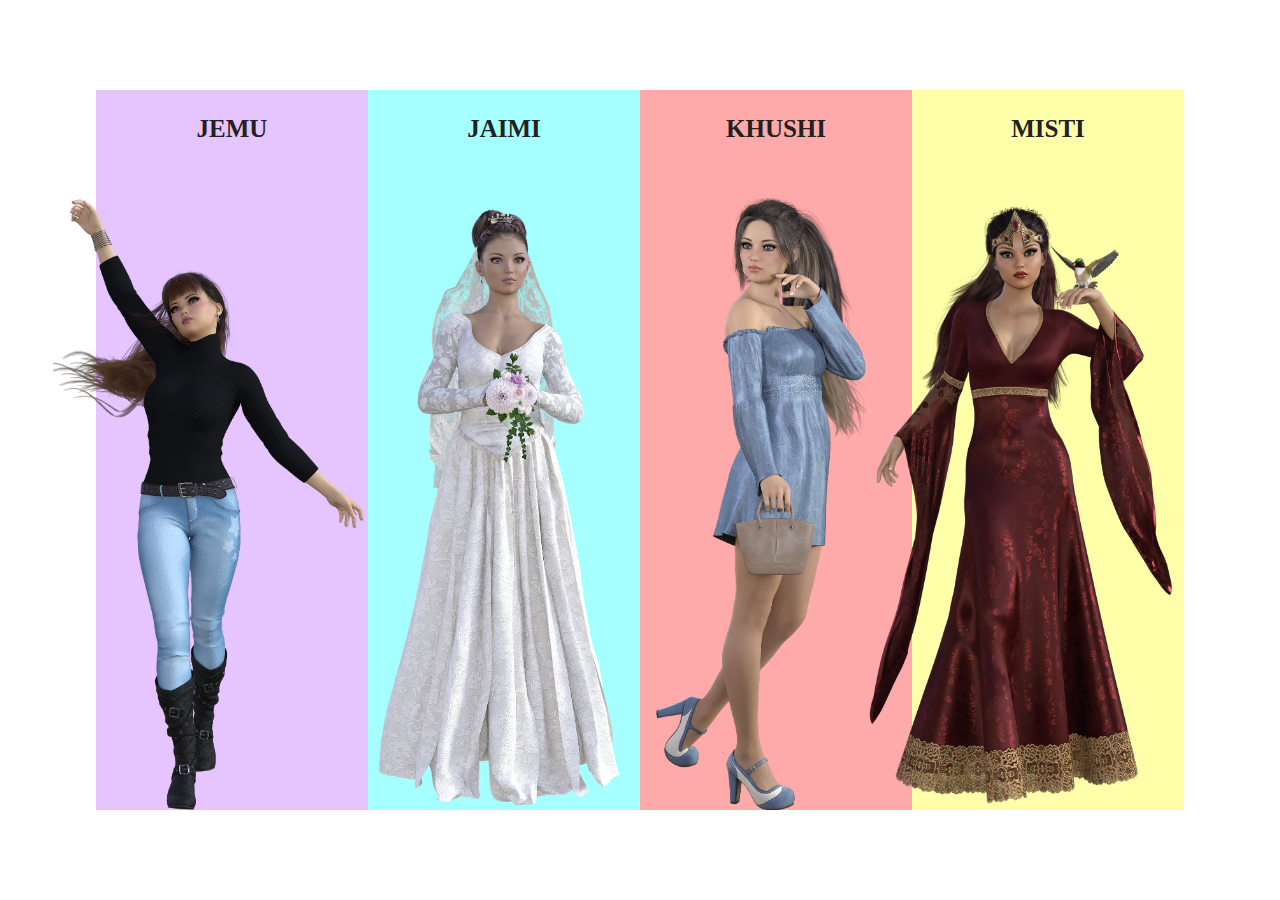
<file: Image Gallery 2/index.html>
<!DOCTYPE html>
<html lang="en">

<head>
    <meta charset="UTF-8">
    <meta http-equiv="X-UA-Compatible" content="IE=edge">
    <meta name="viewport" content="width=device-width, initial-scale=1.0">
    <link rel="stylesheet" href="style.css">
    <title>Image Gallery</title>
</head>

<body>
    <div class="row">
        <div class="col">
            <h2>Jemu</h2>
            <div class="detail">
                <p>Lorem ipsum dolor sit amet consectetur adipisicing elit. Deserunt quae rem ut cupiditate voluptates
                    totam repellendus. Vitae ullam fuga quaerat?</p>
                <button>Read More</button>
            </div>
            <img src="img/img1.png" alt="Misti">
        </div>
        <div class="col">
            <h2>Jaimi</h2>
            <div class="detail">
                <p>Lorem ipsum dolor sit amet consectetur adipisicing elit. Deserunt quae rem ut cupiditate voluptates
                    totam repellendus. Vitae ullam fuga quaerat?</p>
                <button>Read More</button>
            </div>
            <img src="img/img2.png" alt="Jaimi">
        </div>
        <div class="col">
            <h2>Khushi</h2>
            <div class="detail">
                <p>Lorem ipsum dolor sit amet consectetur adipisicing elit. Deserunt quae rem ut cupiditate voluptates
                    totam repellendus. Vitae ullam fuga quaerat?</p>
                <button>Read More</button>
            </div>
            <img src="img/img3.png" alt="Khushi">
        </div>
        <div class="col">
            <h2>Misti</h2>
            <div class="detail">
                <p>Lorem ipsum dolor sit amet consectetur adipisicing elit. Deserunt quae rem ut cupiditate voluptates
                    totam repellendus. Vitae ullam fuga quaerat?</p>
                <button>Read More</button>
            </div>
            <img src="img/img4.png" alt="Misti">
        </div>
    </div>
</body>

</html>
</file>
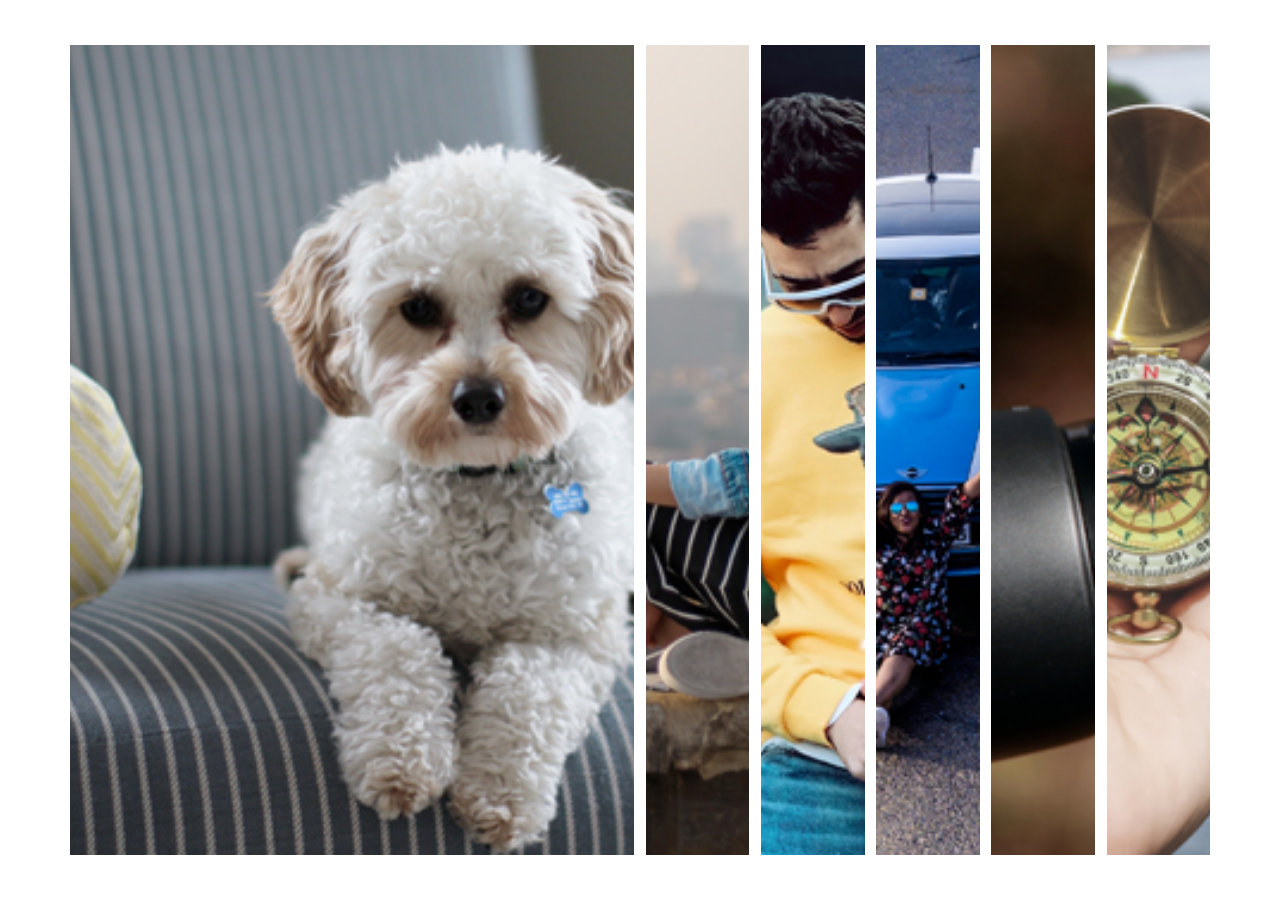
<file: Image Gallery 3/index.html>
<!DOCTYPE html>
<html lang="en">

<head>
    <meta charset="UTF-8">
    <meta http-equiv="X-UA-Compatible" content="IE=edge">
    <meta name="viewport" content="width=device-width, initial-scale=1.0">
    <link rel="stylesheet" href="style.css">
    <title>Image Gallery</title>
</head>

<body>
    <div class="container">
        <div class="box active">
            <img src="img/img1.png" alt="">
        </div>
        <div class="box">
            <img src="img/img2.png" alt="">
        </div>
        <div class="box">
            <img src="img/img3.png" alt="">
        </div>
        <div class="box">
            <img src="img/img4.png" alt="">
        </div>
        <div class="box">
            <img src="img/img5.png" alt="">
        </div>
        <div class="box">
            <img src="img/img6.png" alt="">
        </div>
    </div>
</body>

</html>
</file>
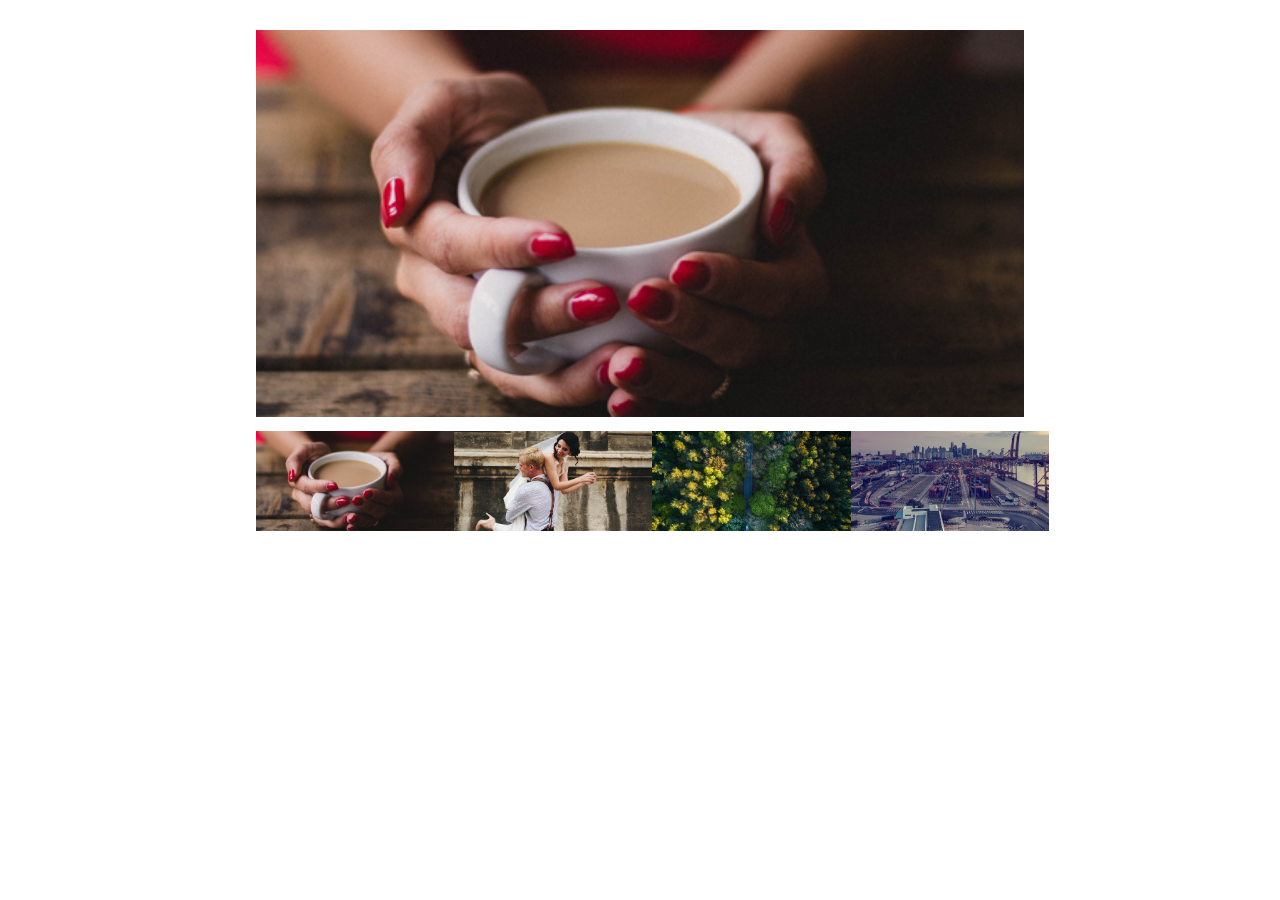
<file: Image Gallery 4/index.html>
<!DOCTYPE html>
<html lang="en">

<head>
    <meta charset="UTF-8">
    <meta http-equiv="X-UA-Compatible" content="IE=edge">
    <meta name="viewport" content="width=device-width, initial-scale=1.0">
    <link rel="stylesheet" href="style.css">
    <title>Image Gallery</title>
</head>

<body>
    <div class="container">
        <div class="image">
            <img src="img/img1.jpg" alt="" id="fullimage">
        </div>
        <div class="imgs">
            <img src="img/img1.jpg" alt="" onclick="image(this)">
            <img src="img/img2.jpg" alt="" onclick="image(this)">
            <img src="img/img3.jpg" alt="" onclick="image(this)">
            <img src="img/img4.jpg" alt="" onclick="image(this)">
        </div>
    </div>
    <script src="script.js"></script>
</body>

</html>
</file>
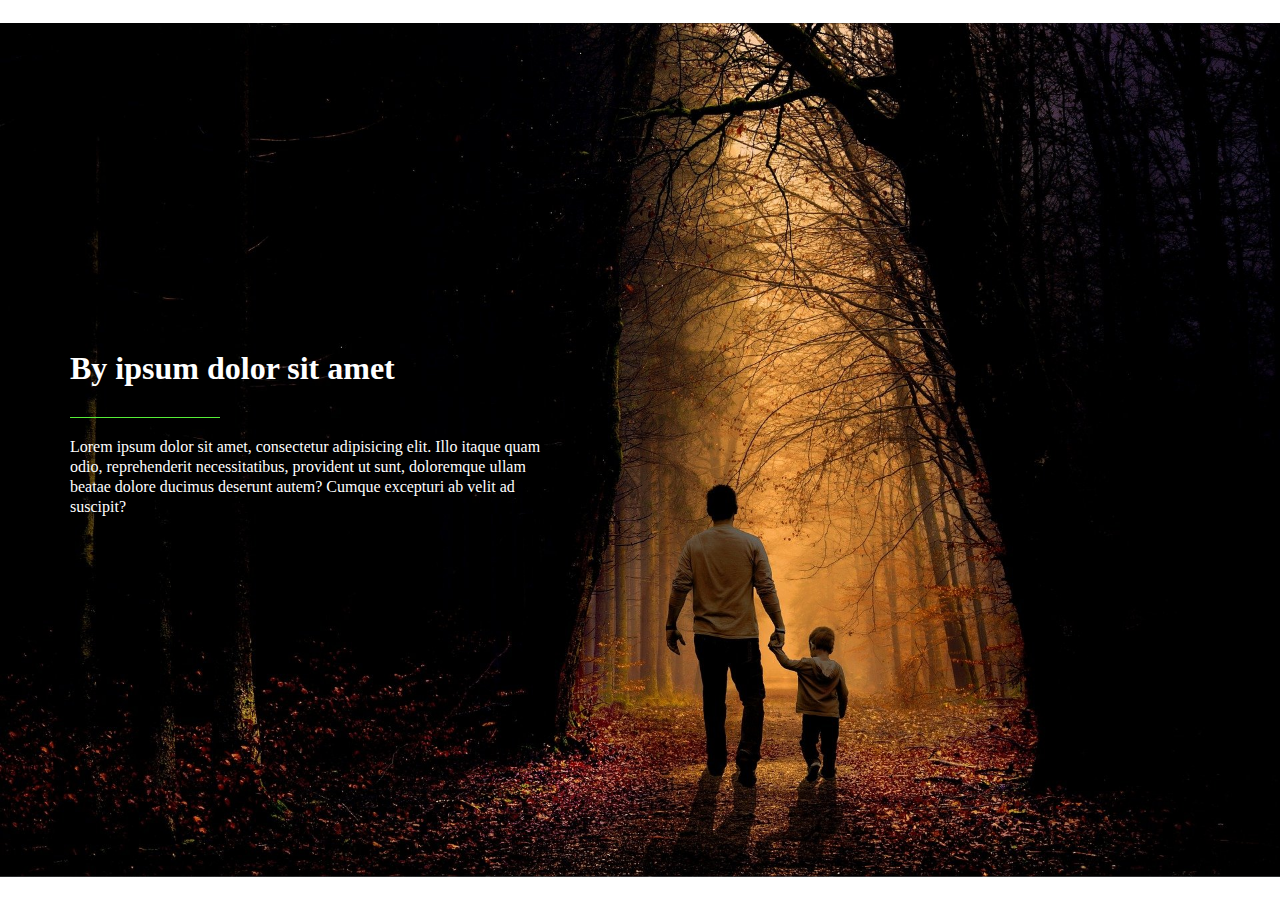
<file: Image Gallery 5/index.html>
<!DOCTYPE html>
<html lang="en">

<head>
    <meta charset="UTF-8">
    <meta http-equiv="X-UA-Compatible" content="IE=edge">
    <meta name="viewport" content="width=device-width, initial-scale=1.0">
    <link rel="stylesheet" href="style.css">
    <title>Image Gallery</title>
</head>

<body>
    <div class="box-1">
        <img src="img/img1.jpg" alt="">
        <div class="text-box text-box-1">
            <h1>Lorem ipsum dolor sit amet</h1>
            <span></span>
            <p>Lorem ipsum dolor sit amet, consectetur adipisicing elit. Illo itaque quam odio, reprehenderit
                necessitatibus, provident ut sunt, doloremque ullam beatae dolore ducimus deserunt autem? Cumque
                excepturi ab velit ad suscipit?</p>
        </div>
    </div>
    <div class="box-2">
        <img src="img/img2.jpg" alt="">
        <div class="text-box text-box-2">
            <h1>WOW ipsum dolor sit amet</h1>
            <span></span>
            <p>Lorem ipsum dolor sit amet, consectetur adipisicing elit. Illo itaque quam odio, reprehenderit
                necessitatibus, provident ut sunt, doloremque ullam beatae dolore ducimus deserunt autem? Cumque
                excepturi ab velit ad suscipit?</p>
        </div>
    </div>
    <div class="box-3">
        <img src="img/img3.jpg" alt="">
        <div class="text-box text-box-3">
            <h1>Nice ipsum dolor sit amet</h1>
            <span></span>
            <p>Lorem ipsum dolor sit amet, consectetur adipisicing elit. Illo itaque quam odio, reprehenderit
                necessitatibus, provident ut sunt, doloremque ullam beatae dolore ducimus deserunt autem? Cumque
                excepturi ab velit ad suscipit?</p>
        </div>
    </div>
    <div class="box-4">
        <img src="img/img4.jpg" alt="">
        <div class="text-box text-box-4">
            <h1>Hello ipsum dolor sit amet</h1>
            <span></span>
            <p>Lorem ipsum dolor sit amet, consectetur adipisicing elit. Illo itaque quam odio, reprehenderit
                necessitatibus, provident ut sunt, doloremque ullam beatae dolore ducimus deserunt autem? Cumque
                excepturi ab velit ad suscipit?</p>
        </div>
    </div>
    <div class="box-5">
        <img src="img/img5.jpg" alt="">
        <div class="text-box text-box-5">
            <h1>By ipsum dolor sit amet</h1>
            <span></span>
            <p>Lorem ipsum dolor sit amet, consectetur adipisicing elit. Illo itaque quam odio, reprehenderit
                necessitatibus, provident ut sunt, doloremque ullam beatae dolore ducimus deserunt autem? Cumque
                excepturi ab velit ad suscipit?</p>
        </div>
    </div>

</body>

</html>
</file>
<file: Image Gallery 2/style.css>
*{
    margin: 0;
    padding: 0;
    box-sizing: border-box;
    font-family: Cambria;
}
.row{
    width: 85%;
    height: 80vh;
    margin: 10vh auto;
    display: flex;
}
.col{
    flex: 1;
    height: 100%;
    padding: 25px;
    position: relative;
    transition: all 0.5s;
}
.col:nth-child(1){
    background: #e6c5ff;
}
.col:nth-child(2){
    background: #a5ffff;
}
.col:nth-child(3){
    background: #ffaaaa;
}
.col:nth-child(4){
    background: #ffffaa;
}
.col:hover{
    flex-grow: 2.5;
}
.col h2{
    text-align: center;
    font-size: 25px;
    text-transform: uppercase;
    color: #212121;
}
.col:hover h2{
    text-align: left;
}
.col .detail{
    max-width: 250px;
    font-size: 15px;
    margin: 30px 0;
    display: none;
}
.col:hover .detail{
    display: block;
}
.col .detail button{
    border: none;
    cursor: pointer;
    outline: none;
    padding: 10px 20px;
    border-radius: 20px;
    font-weight: bolder;
    margin: 20px 10px;
    border: 1px solid #000;
    background: transparent;
}
.col .detail button:hover{
    color: #fff;
    background: #272727;
}
img{
    height: 85%;
    position: absolute;
    right: 0;
    bottom: 0;
}
</file>
<file: Image Gallery 3/style.css>
*{
    box-sizing: border-box;
    margin: 0;
    padding: 0;
}
.container{
    width: 90%;
    height: 90vh;
    margin: 5vh auto;
    display: flex;
}
.box{
    margin: 0 0.5%;
    transition: 0.5s;
    flex-grow: 1;
    flex-basis: 0;
}
img{
    width: 100%;
    height: 100%;
    object-fit: cover;
    transition: 0.5s;
}
.box:hover{
    flex-basis: 40%;
}
.active{
    flex-basis: 40%;
}
.container:hover .active{
    flex-basis: 0;
}
.box:nth-child(1):hover{
    flex-basis: 40%;
}
</file>
<file: Image Gallery 4/style.css>
*{
    padding: 0;
    margin: 0;
    box-sizing: border-box;
}
.container{
    width: 60%;
    margin: 30px auto;
}
.image img{
    width: 100%;
}
.imgs{
    display: flex;
    justify-content: space-between;
}
.imgs img{
    height: 100px;
    cursor: pointer;
    margin: 10px 0;
    display: block;
    opacity: 1;
}
.imgs img:hover{
    opacity: 0.8;
}
</file>
<file: Image Gallery 5/style.css>
*{
    margin: 0;
    padding: 0;
    box-sizing: border-box;
}
body{
    overflow: hidden;
}
.box-1,
.box-2,
.box-3,
.box-4,
.box-5{
    height: 100vh;
    width: 100%;
    position: absolute;
    left: 0;
    top: 0;
}
img{
    width: 100%;
    position: absolute;
    left: 50%;
    top: 50%;
    transform: translate(-50%,-50%);
    animation: zoom 3s linear infinite;
}
@keyframes zoom{
    100%{
        width: 120%;
    }
}
.text-box{
    width: 500px;
    position: absolute;
    top: 250px;
    left: 70px;
    color: #fff;
    animation: slid 15s linear infinite;
    transform: translateY(100px);
}
.text-box h1{
    margin-bottom: 30px;
}
.text-box span{
    background: #56ee37;
    height: 1px;
    width: 150px;
    position: absolute;
    left: 0;
}
.text-box p{
    line-height: 20px;
    margin-top: 50px;
}
.box-1{
    animation: change1 15s linear infinite;
}
.box-2{
    animation: change2 15s linear infinite;
}
.box-3{
    animation: change3 15s linear infinite;
}
.box-4{
    animation: change4 15s linear infinite;
}
.box-5{
    animation: change5 15s linear infinite;
}
@keyframes change1{
    0%{
        visibility: visible;
    }
    20%{
        visibility: hidden;
    }
    40%{
        visibility: hidden;
    }
    60%{
        visibility: hidden;
    }
    80%{
        visibility: hidden;
    }
    100%{
        visibility: hidden;
    }
}
@keyframes change2{
    0%{
        visibility: hidden;
    }
    20%{
        visibility: hidden;
    }
    40%{
        visibility: visible;
    }
    60%{
        visibility: hidden;
    }
    80%{
        visibility: hidden;
    }
    100%{
        visibility: hidden;
    }
}
@keyframes change3{
    0%{
        visibility: hidden;
    }
    20%{
        visibility: hidden;
    }
    40%{
        visibility: hidden;
    }
    60%{
        visibility: visible;
    }
    80%{
        visibility: hidden;
    }
    100%{
        visibility: hidden;
    }
}
@keyframes change4{
    0%{
        visibility: hidden;
    }
    20%{
        visibility: hidden;
    }
    40%{
        visibility: hidden;
    }
    60%{
        visibility: hidden;
    }
    80%{
        visibility: visible;
    }
    100%{
        visibility: hidden;
    }
}
@keyframes change5{
    0%{
        visibility: hidden;
    }
    20%{
        visibility: hidden;
    }
    40%{
        visibility: hidden;
    }
    60%{
        visibility: hidden;
    }
    80%{
        visibility: hidden;
    }
    100%{
        visibility: visible;
    }
}
@keyframes slid{
    10%{
        transform: translateY(0px);
    }
    100%{
        transform: translateY(0px);
    }
}
.text-box-1{
    animation-delay: 0s;
}
.text-box-2{
    animation-delay: 3s;
}
.text-box-3{
    animation-delay: 6s;
}
.text-box-4{
    animation-delay: 9s;
}
.text-box-5{
    animation-delay: 12s;
}
</file>
